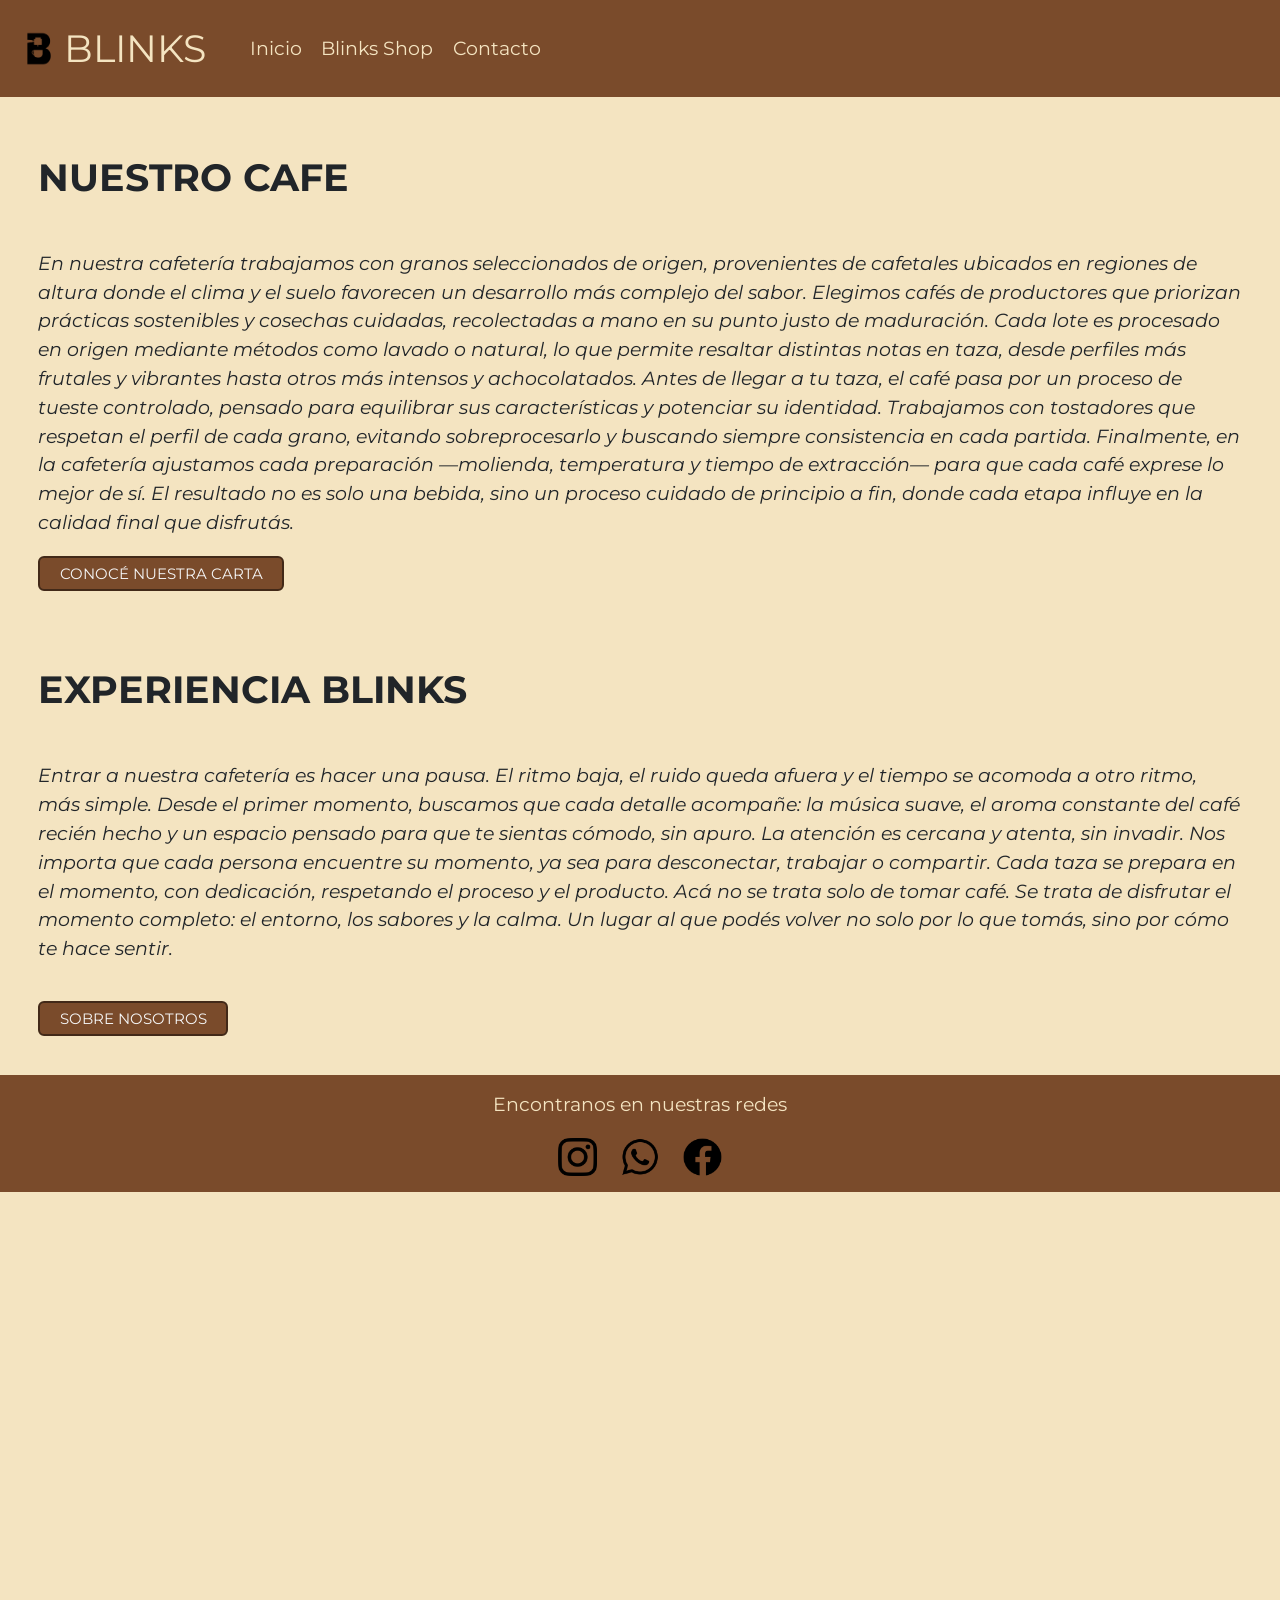
<file: index.html>
<!DOCTYPE html>
<html lang="es">
<head>
    <meta charset="UTF-8">
    <meta name="viewport" content="width=device-width, initial-scale=1.0">
    
    <link href="https://cdn.jsdelivr.net/npm/bootstrap@5.3.8/dist/css/bootstrap.min.css" rel="stylesheet" integrity="sha384-sRIl4kxILFvY47J16cr9ZwB07vP4J8+LH7qKQnuqkuIAvNWLzeN8tE5YBujZqJLB" crossorigin="anonymous">
    <link rel="stylesheet" href="CARPETA-CSS/estilos.css">
    <!-- FUENTE DE GOOGLE MONSERRAT -->
    <link rel="preconnect" href="https://fonts.googleapis.com">
    <link rel="preconnect" href="https://fonts.gstatic.com" crossorigin>
    <link href="https://fonts.googleapis.com/css2?family=Montserrat:ital,wght@0,100..900;1,100..900&display=swap" rel="stylesheet">

    <title>Blinks Inicio</title>
</head>
<body>
    <header>
        <!-- MENU ARMADO CON BOOTSTRAP -->
        <nav class="navbar navbar-expand-lg sticky-top mi-nav"> <!-- agregado de sticky para que quede fijo el menu -->
            <div class="container-fluid">
                <a class="navbar-brand" href="index.html">
                    <img width="50" height="35" src="CARPETA-IMG/logo.png" alt="logo oficial"/>
                    <p class="titulo-principal">BLINKS</p>
                </a>
                <button class="navbar-toggler" type="button" data-bs-toggle="collapse" data-bs-target="#navbarNavAltMarkup" aria-controls="navbarNavAltMarkup" aria-expanded="false" aria-label="Toggle navigation">
                <span class="navbar-toggler-icon"></span>
                </button>
                <div class="collapse navbar-collapse" id="navbarNavAltMarkup">
                    <div class="navbar-nav">
                        <a class="nav-link" aria-current="page" href="index.html">Inicio</a>
                        <a class="nav-link" href="CARPETA-PAGES/tienda.html">Blinks Shop</a>
                        <a class="nav-link" href="CARPETA-PAGES/contacto.html">Contacto</a>
                    </div>
                </div>
            </div>
        </nav>

    </header>
    <main>
        <section class="nuestro-cafe">
            <!-- CARROUSEL DE IMAGENES CON BOOTSTRAP -->
            <div id="carouselExampleCaptions" class="carousel slide">
                <div class="carousel-indicators">
                    <button type="button" data-bs-target="#carouselExampleCaptions" data-bs-slide-to="0" class="active" aria-current="true" aria-label="Slide 1"></button>
                    <button type="button" data-bs-target="#carouselExampleCaptions" data-bs-slide-to="1" aria-label="Slide 2"></button>
                    <button type="button" data-bs-target="#carouselExampleCaptions" data-bs-slide-to="2" aria-label="Slide 3"></button>
                </div>
                <div class="carousel-inner">
                    <div class="carousel-item active">
                        <picture>
                            <!-- Tablet / Desktop -->
                            <source media="(min-width: 768px)" srcset="CARPETA-IMG/espacio.jpg">
                            <!-- Mobile -->
                            <img src="CARPETA-IMG/espacio-mobile.png" class="d-block w-100" alt="Interior Cafeteria">
                        </picture>
                        <div class="carousel-caption d-none d-md-block"></div>
                    </div>
                    <div class="carousel-item">
                        <picture>
                            <!-- Tablet / Desktop -->
                            <source media="(min-width: 768px)" srcset="CARPETA-IMG/publicidad.png">
                            <!-- Mobile -->
                            <img src="CARPETA-IMG/publicidad-mobile.png" class="d-block w-100" alt="Interior Cafeteria">
                        </picture>
                        <div class="carousel-caption d-none d-md-block"></div>
                    </div>
                    <div class="carousel-item">
                        <picture>
                            <!-- Tablet / Desktop -->
                            <source media="(min-width: 768px)" srcset="CARPETA-IMG/venta.png">
                            <!-- Mobile -->
                            <img src="CARPETA-IMG/venta-mobile.png" class="d-block w-100" alt="Interior Cafeteria">
                        </picture>
                        <div class="carousel-caption d-none d-md-block">

                        </div>
                    </div>
                </div>
                <button class="carousel-control-prev" type="button" data-bs-target="#carouselExampleCaptions" data-bs-slide="prev">
                    <span class="carousel-control-prev-icon" aria-hidden="true"></span>
                    <span class="visually-hidden">Previous</span>
                </button>
                <button class="carousel-control-next" type="button" data-bs-target="#carouselExampleCaptions" data-bs-slide="next">
                    <span class="carousel-control-next-icon" aria-hidden="true"></span>
                    <span class="visually-hidden">Next</span>
                </button>
            </div>

            <div class="nuestro-cafe__texto">
                <h2>Nuestro cafe</h2>
                <div class="nuestro-cafe__texto--centrado">
                    <p class="parrafos"> En nuestra cafetería trabajamos con granos seleccionados de origen, provenientes de cafetales ubicados en regiones de altura donde el clima y el suelo favorecen un desarrollo más complejo del sabor. Elegimos cafés de productores que priorizan prácticas sostenibles y cosechas cuidadas, recolectadas a mano en su punto justo de maduración.

                    Cada lote es procesado en origen mediante métodos como lavado o natural, lo que permite resaltar distintas notas en taza, desde perfiles más frutales y vibrantes hasta otros más intensos y achocolatados. Antes de llegar a tu taza, el café pasa por un proceso de tueste controlado, pensado para equilibrar sus características y potenciar su identidad.

                    Trabajamos con tostadores que respetan el perfil de cada grano, evitando sobreprocesarlo y buscando siempre consistencia en cada partida. Finalmente, en la cafetería ajustamos cada preparación —molienda, temperatura y tiempo de extracción— para que cada café exprese lo mejor de sí.

                    El resultado no es solo una bebida, sino un proceso cuidado de principio a fin, donde cada etapa influye en la calidad final que disfrutás.</p>
                    <a href="CARPETA-PAGES/carta.html" class="boton">Conocé nuestra carta</a>
                </div>
            </div>
        </section>

        <section class="experiencia">
            <h2>Experiencia Blinks</h2>
            <p class="parrafos">Entrar a nuestra cafetería es hacer una pausa. El ritmo baja, el ruido queda afuera y el tiempo se acomoda a otro ritmo, más simple. Desde el primer momento, buscamos que cada detalle acompañe: la música suave, el aroma constante del café recién hecho y un espacio pensado para que te sientas cómodo, sin apuro.

            La atención es cercana y atenta, sin invadir. Nos importa que cada persona encuentre su momento, ya sea para desconectar, trabajar o compartir. Cada taza se prepara en el momento, con dedicación, respetando el proceso y el producto.

            Acá no se trata solo de tomar café. Se trata de disfrutar el momento completo: el entorno, los sabores y la calma. Un lugar al que podés volver no solo por lo que tomás, sino por cómo te hace sentir.</p>
            <a href="CARPETA-PAGES/sobre-nos.html" class="boton">sobre nosotros</a>

        </section>

    </main>

    <footer> 
        <p>Encontranos en nuestras redes</p>
        <div class="footer--img">
            <a href="https://www.instagram.com/" target="_blank" > <img width="35px" src="./CARPETA-IMG/instagram.png" alt="logo instagram"> </a>
            <a href="https://web.whatsapp.com/" target="_blank" ><img width="35px" src="./CARPETA-IMG/whatsapp.png" alt="logo whatsapp"></a>
            <a href="https://www.facebook.com/" target="_blank" ><img width="35px" src="./CARPETA-IMG/facebook.png" alt="logo facebook"></a>
        </div>
    </footer>

    <script src="https://cdn.jsdelivr.net/npm/bootstrap@5.3.8/dist/js/bootstrap.bundle.min.js" integrity="sha384-FKyoEForCGlyvwx9Hj09JcYn3nv7wiPVlz7YYwJrWVcXK/BmnVDxM+D2scQbITxI" crossorigin="anonymous"></script>
</body>
</html>
</file>
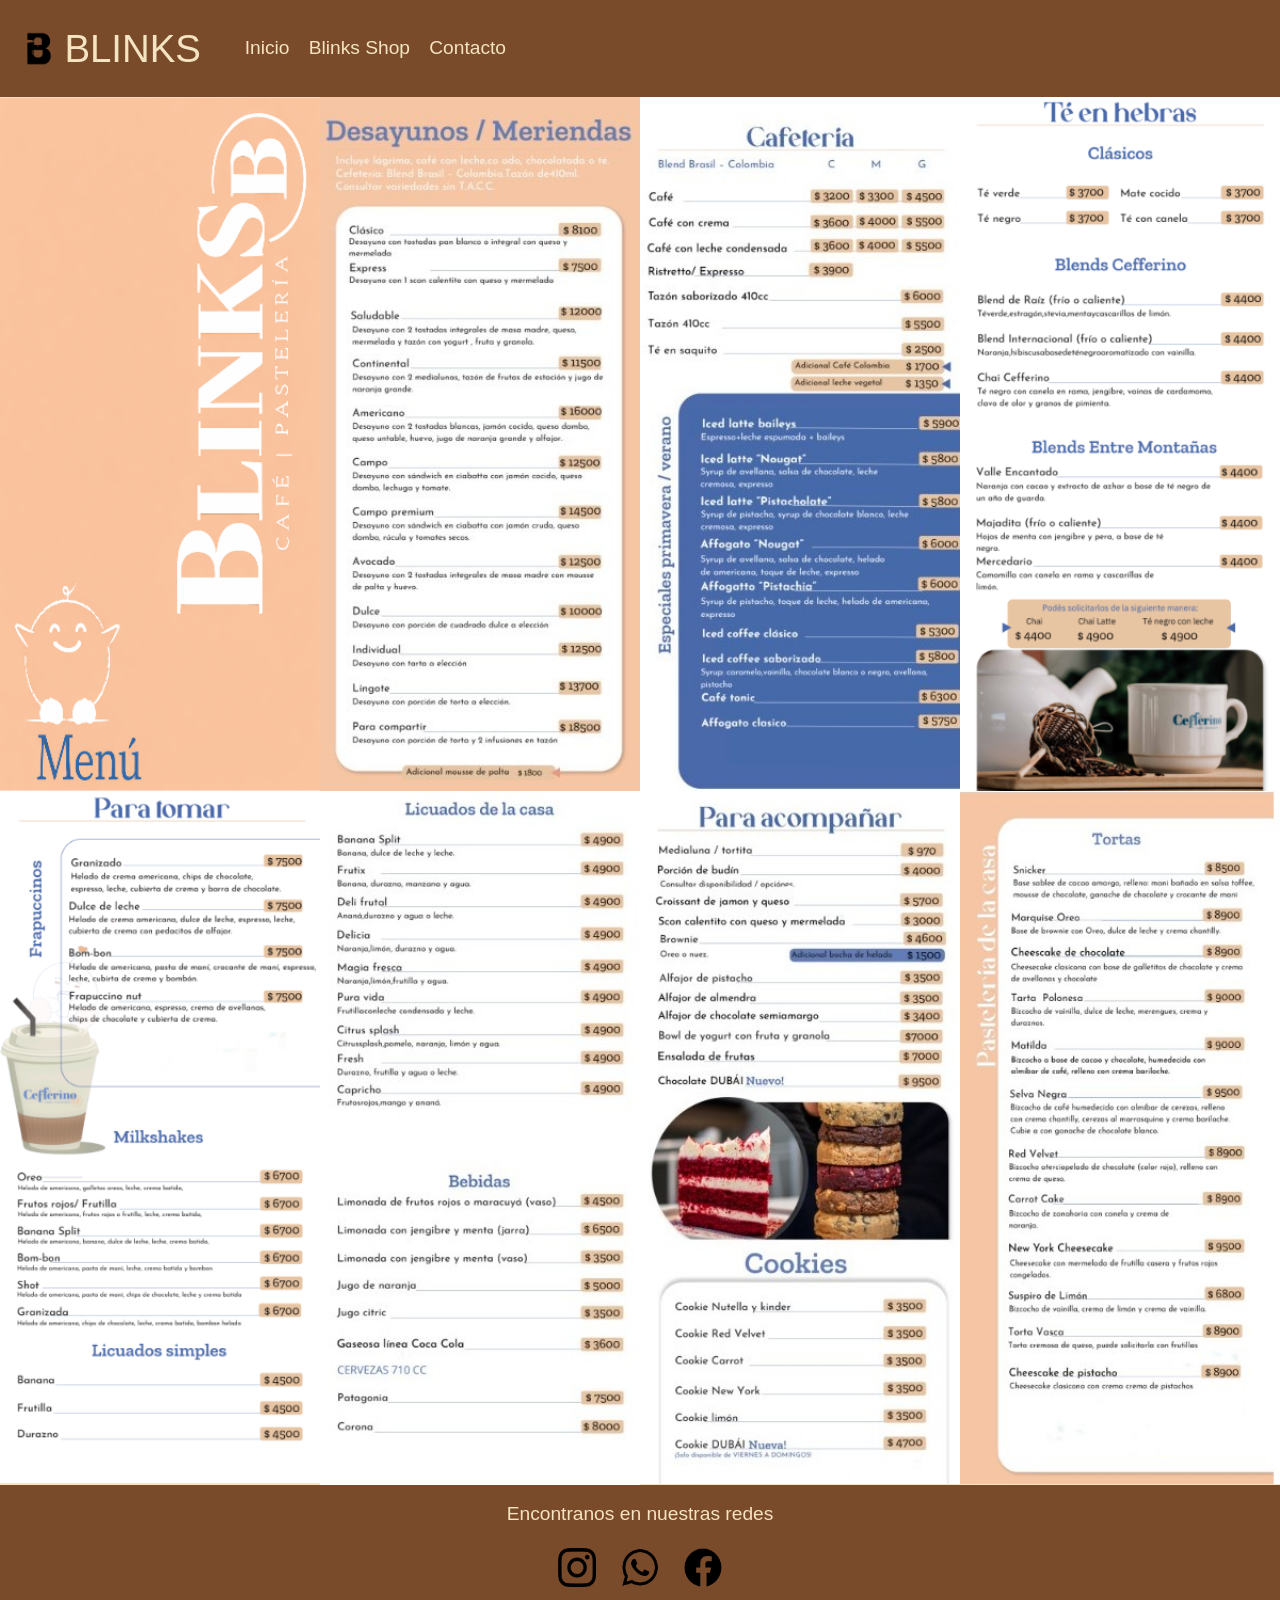
<file: CARPETA-PAGES/carta.html>
<!DOCTYPE html>
<html lang="es">
<head>
    <meta charset="UTF-8">
    <meta name="viewport" content="width=device-width, initial-scale=1.0">
    <title>Carta</title>
    <link href="https://cdn.jsdelivr.net/npm/bootstrap@5.3.8/dist/css/bootstrap.min.css" rel="stylesheet" integrity="sha384-sRIl4kxILFvY47J16cr9ZwB07vP4J8+LH7qKQnuqkuIAvNWLzeN8tE5YBujZqJLB" crossorigin="anonymous">
    <link rel="stylesheet" href="../CARPETA-CSS/estilos.css">

</head>
<body>
    <header>
        <nav class="navbar navbar-expand-lg sticky-top mi-nav">
            <div class="container-fluid">
                <a class="navbar-brand" href="../index.html">
                    <img width="50" height="35" src="../CARPETA-IMG/logo.png" alt="logo"/>
                    <p class="titulo-principal">BLINKS</p>
                </a>
                <button class="navbar-toggler" type="button" data-bs-toggle="collapse" data-bs-target="#navbarNavAltMarkup" aria-controls="navbarNavAltMarkup" aria-expanded="false" aria-label="Toggle navigation">
                    <span class="navbar-toggler-icon"></span>
                </button>
                <div class="collapse navbar-collapse" id="navbarNavAltMarkup">
                    <div class="navbar-nav">
                        <a class="nav-link" aria-current="page" href="../index.html">Inicio</a>
                        <a class="nav-link" href="tienda.html">Blinks Shop</a>
                        <a class="nav-link" href="contacto.html">Contacto</a>
                    </div>
                </div>
            </div>
        </nav>
    </header>

    <main>

        <div class="contenedor-carta">
            <img class="reparacion" src="../CARPETA-IMG/carta/carta0.png" alt="pagina0">
            <img class="reparacion" src="../CARPETA-IMG/carta/carta1.jpg" alt="pagina1">
            <img class="reparacion" src="../CARPETA-IMG/carta/carta2.jpg" alt="pagina2">
            <img class="reparacion" src="../CARPETA-IMG/carta/carta5.png" alt="pagina5">
            <img class="reparacion" src="../CARPETA-IMG/carta/carta6.png" alt="pagina6">
            <img class="reparacion" src="../CARPETA-IMG/carta/carta7.jpg" alt="pagina7">
            <img class="reparacion" src="../CARPETA-IMG/carta/carta8.jpg" alt="pagina8">
            <img class="reparacion" src="../CARPETA-IMG/carta/carta9.jpg" alt="pagina1">

        </div>

    </main>
    <footer> 
        <p>Encontranos en nuestras redes</p>
        <div class="footer--img">
            <a href="https://www.instagram.com/" target="_blank" > <img width="35px" src="../CARPETA-IMG/instagram.png" alt="logo instagram"> </a>
            <a href="https://web.whatsapp.com/" target="_blank" ><img width="35px" src="../CARPETA-IMG/whatsapp.png" alt="logo whatsapp"></a>
            <a href="https://www.facebook.com/" target="_blank" ><img width="35px" src="../CARPETA-IMG/facebook.png" alt="logo facebook"></a>
        </div>
    </footer>
    <script src="https://cdn.jsdelivr.net/npm/bootstrap@5.3.8/dist/js/bootstrap.bundle.min.js" integrity="sha384-FKyoEForCGlyvwx9Hj09JcYn3nv7wiPVlz7YYwJrWVcXK/BmnVDxM+D2scQbITxI" crossorigin="anonymous"></script>
</body>
</html>
</file>
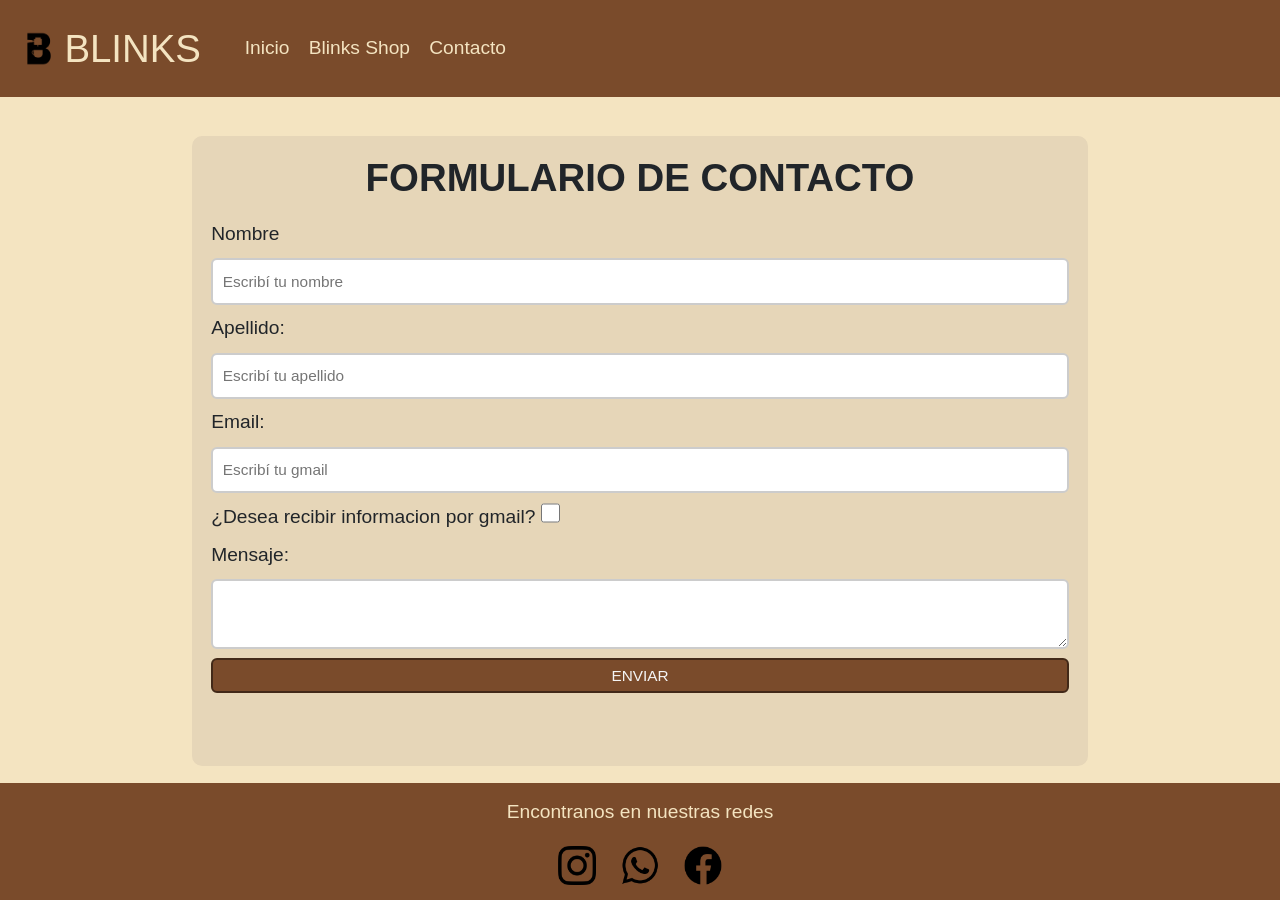
<file: CARPETA-PAGES/contacto.html>
<!DOCTYPE html>
<html lang="es">
<head>
    <meta charset="UTF-8">
    <meta name="viewport" content="width=device-width, initial-scale=1.0">
    <title>Contacto</title>
    <link href="https://cdn.jsdelivr.net/npm/bootstrap@5.3.8/dist/css/bootstrap.min.css" rel="stylesheet" integrity="sha384-sRIl4kxILFvY47J16cr9ZwB07vP4J8+LH7qKQnuqkuIAvNWLzeN8tE5YBujZqJLB" crossorigin="anonymous">
    <link rel="stylesheet" href="../CARPETA-CSS/estilos.css">
</head>
<body>
    <header>
        <nav class="navbar navbar-expand-lg sticky-top mi-nav">
            <div class="container-fluid">
                <a class="navbar-brand" href="../index.html">
                    <img width="50" height="35" src="../CARPETA-IMG/logo.png" alt="logo"/>
                    <p class="titulo-principal">BLINKS</p>
                </a>
                <button class="navbar-toggler" type="button" data-bs-toggle="collapse" data-bs-target="#navbarNavAltMarkup" aria-controls="navbarNavAltMarkup" aria-expanded="false" aria-label="Toggle navigation">
                    <span class="navbar-toggler-icon"></span>
                </button>
                <div class="collapse navbar-collapse" id="navbarNavAltMarkup">
                    <div class="navbar-nav">
                        <a class="nav-link" aria-current="page" href="../index.html">Inicio</a>
                        <a class="nav-link" href="tienda.html">Blinks Shop</a>
                        <a class="nav-link" href="contacto.html">Contacto</a>
                    </div>
                </div>
            </div>
        </nav>
    </header>

    <main>

        <form class="formulario" action="envioF.html" > <!-- method="post" -->
            
            <H2 class="form__titulo">Formulario de contacto</H2>
            <!-- DATOS DE LA PERSONA QUE SE CONTACTA -->

            <label for="nombre">Nombre</label>
            <input type="text" name="nombre" id="nombre" placeholder="Escribí tu nombre" required>



            <label for="apellido">Apellido:</label>
            <input type="text" name="apellido" id="apellido" placeholder="Escribí tu apellido" required>



            <label for="email">Email:</label>
            <input type="email" name="email" id="email" placeholder="Escribí tu gmail" required>


            <div class="form__campo">
                <label for="suscripcion">
                    ¿Desea recibir informacion por gmail?
                </label>
                <input type="checkbox" name="suscripcion" id="suscripcion">
            </div>

            <label for="mensaje">Mensaje:</label>
            <textarea name="mensaje" id="mensaje" required></textarea>


            <button class="boton" type="submit">Enviar</button>

        </form>

    </main>

    <footer> 
        <p>Encontranos en nuestras redes</p>
        <div class="footer--img">
            <a href="https://www.instagram.com/" target="_blank" > <img width="35px" src="../CARPETA-IMG/instagram.png" alt="logo instagram"> </a>
            <a href="https://web.whatsapp.com/" target="_blank" ><img width="35px" src="../CARPETA-IMG/whatsapp.png" alt="logo whatsapp"></a>
            <a href="https://www.facebook.com/" target="_blank" ><img width="35px" src="../CARPETA-IMG/facebook.png" alt="logo facebook"></a>
        </div>
    </footer>
    <script src="https://cdn.jsdelivr.net/npm/bootstrap@5.3.8/dist/js/bootstrap.bundle.min.js" integrity="sha384-FKyoEForCGlyvwx9Hj09JcYn3nv7wiPVlz7YYwJrWVcXK/BmnVDxM+D2scQbITxI" crossorigin="anonymous"></script>
</body>
</html>
</file>
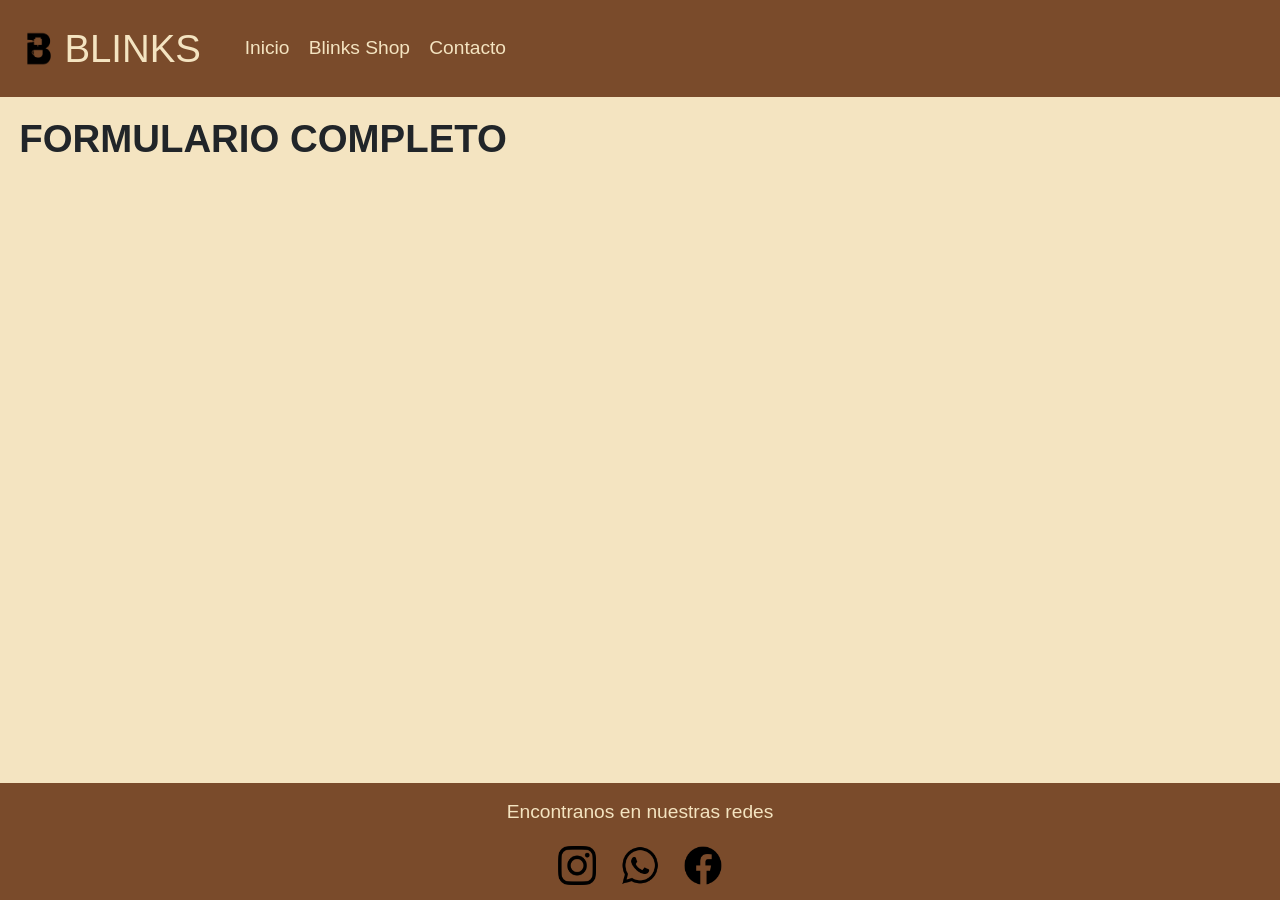
<file: CARPETA-PAGES/envioF.html>
<!DOCTYPE html>
<html lang="es">
<head>
    <meta charset="UTF-8">
    <meta name="viewport" content="width=device-width, initial-scale=1.0">
    <link href="https://cdn.jsdelivr.net/npm/bootstrap@5.3.8/dist/css/bootstrap.min.css" rel="stylesheet" integrity="sha384-sRIl4kxILFvY47J16cr9ZwB07vP4J8+LH7qKQnuqkuIAvNWLzeN8tE5YBujZqJLB" crossorigin="anonymous">
    <link rel="stylesheet" href="../CARPETA-CSS/estilos.css">

    <title>Formulario Completo!</title>
</head>
<body>
    <header>
        <nav class="navbar navbar-expand-lg sticky-top mi-nav">
            <div class="container-fluid">
                <a class="navbar-brand" href="../index.html">
                    <img width="50" height="35" src="../CARPETA-IMG/logo.png" alt="logo"/>
                    <p class="titulo-principal">BLINKS</p>
                </a>
                <button class="navbar-toggler" type="button" data-bs-toggle="collapse" data-bs-target="#navbarNavAltMarkup" aria-controls="navbarNavAltMarkup" aria-expanded="false" aria-label="Toggle navigation">
                    <span class="navbar-toggler-icon"></span>
                </button>
                <div class="collapse navbar-collapse" id="navbarNavAltMarkup">
                    <div class="navbar-nav">
                        <a class="nav-link" aria-current="page" href="../index.html">Inicio</a>
                        <a class="nav-link" href="tienda.html">Blinks Shop</a>
                        <a class="nav-link" href="contacto.html">Contacto</a>
                    </div>
                </div>
            </div>
        </nav>
    </header>

    <main>
        <h2 class="titulo-paginas">FORMULARIO COMPLETO</h2>   

    </main>

    <footer> 
        <p>Encontranos en nuestras redes</p>
        <div class="footer--img">
            <a href="https://www.instagram.com/" target="_blank" > <img width="35px" src="../CARPETA-IMG/instagram.png" alt="logo instagram"> </a>
            <a href="https://web.whatsapp.com/" target="_blank" ><img width="35px" src="../CARPETA-IMG/whatsapp.png" alt="logo whatsapp"></a>
            <a href="https://www.facebook.com/" target="_blank" ><img width="35px" src="../CARPETA-IMG/facebook.png" alt="logo facebook"></a>
        </div>
    </footer>
    <script src="https://cdn.jsdelivr.net/npm/bootstrap@5.3.8/dist/js/bootstrap.bundle.min.js" integrity="sha384-FKyoEForCGlyvwx9Hj09JcYn3nv7wiPVlz7YYwJrWVcXK/BmnVDxM+D2scQbITxI" crossorigin="anonymous"></script>
    

</body>
</html>
</file>
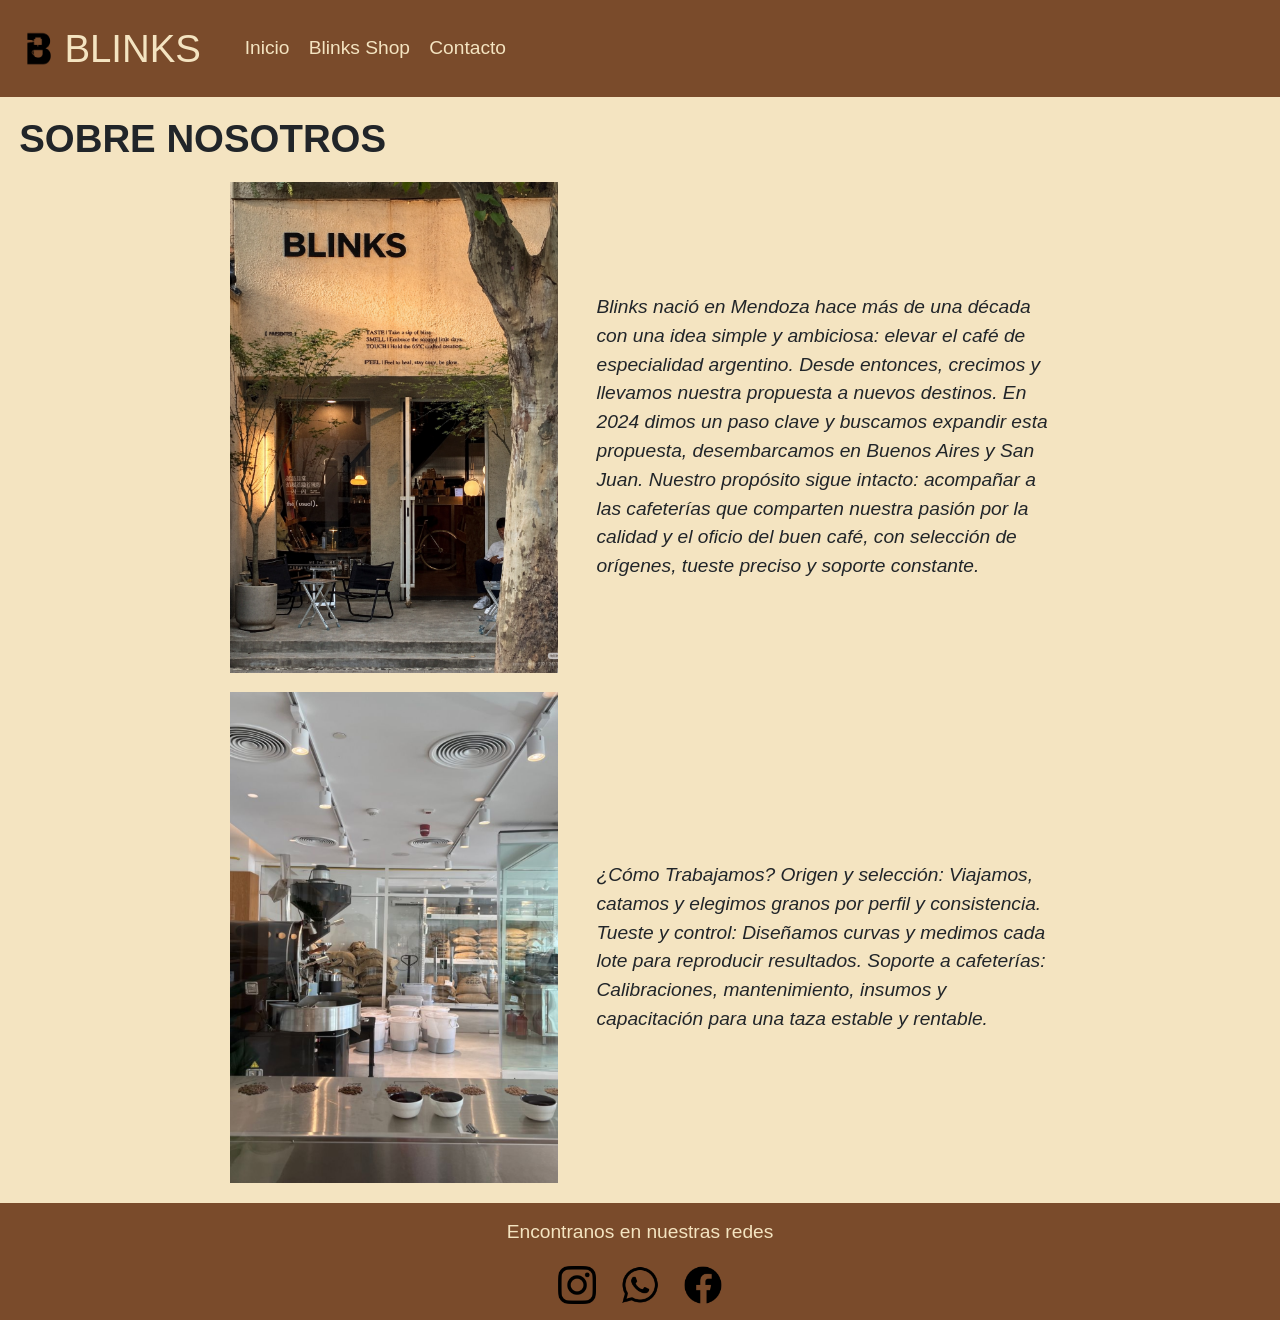
<file: CARPETA-PAGES/sobre-nos.html>
<!DOCTYPE html>
<html lang="es">
<head>
    <meta charset="UTF-8">
    <meta name="viewport" content="width=device-width, initial-scale=1.0">
    <title>Somos Blinks</title>
    <link href="https://cdn.jsdelivr.net/npm/bootstrap@5.3.8/dist/css/bootstrap.min.css" rel="stylesheet" integrity="sha384-sRIl4kxILFvY47J16cr9ZwB07vP4J8+LH7qKQnuqkuIAvNWLzeN8tE5YBujZqJLB" crossorigin="anonymous">
    <link rel="stylesheet" href="../CARPETA-CSS/estilos.css">
</head>
<body>
    <header>
        <nav class="navbar navbar-expand-lg sticky-top mi-nav">
            <div class="container-fluid">
                <a class="navbar-brand" href="../index.html">
                    <img width="50" height="35" src="../CARPETA-IMG/logo.png" alt="logo"/>
                    <p class="titulo-principal">BLINKS</p>
                </a>
                <button class="navbar-toggler" type="button" data-bs-toggle="collapse" data-bs-target="#navbarNavAltMarkup" aria-controls="navbarNavAltMarkup" aria-expanded="false" aria-label="Toggle navigation">
                    <span class="navbar-toggler-icon"></span>
                </button>
                <div class="collapse navbar-collapse" id="navbarNavAltMarkup">
                    <div class="navbar-nav">
                        <a class="nav-link" aria-current="page" href="../index.html">Inicio</a>
                        <a class="nav-link" href="tienda.html">Blinks Shop</a>
                        <a class="nav-link" href="contacto.html">Contacto</a>
                    </div>
                </div>
            </div>
        </nav>
    </header>

    <main>
        <h2 class="titulo-paginas"> Sobre nosotros</h2>
        <div class="cont-about">

            <!-- tarjeta 1 -->
            <div class="cont-about-card1">
                <!-- div de imagen -->
                <div class="about__img">
                    <img width="500px" src="../CARPETA-IMG/lugar.png" alt="Lugar Fisico">
                </div>
                <!-- div de informacion sobre el lugar/historia -->
                <div class="about__text">
                    <p class="parrafos">
                        Blinks nació en Mendoza hace más de una década con una idea simple y ambiciosa: elevar el café de especialidad argentino. Desde entonces, crecimos y llevamos nuestra propuesta a nuevos destinos.
                        En 2024 dimos un paso clave y buscamos expandir esta propuesta, desembarcamos en Buenos Aires y San Juan.
                        Nuestro propósito sigue intacto: acompañar a las cafeterías que comparten nuestra pasión por la calidad y el oficio del buen café, con selección de orígenes, tueste preciso y soporte constante.
                        
                    </p>
                </div>
            </div>
            <!-- tarjeta 2 -->
            <div class="cont-about-card2">
                <div class="about__img">
                <img width="500px" src="../CARPETA-IMG/lugar2.png" alt="Lugar Fisico">
                </div>
                <!-- div de informacion sobre el lugar/historia -->
                <div class="about__text">
                    <p class="parrafos">
                        ¿Cómo Trabajamos?
                        Origen y selección: Viajamos, catamos y elegimos granos por perfil y consistencia.
                        Tueste y control: Diseñamos curvas y medimos cada lote para reproducir resultados.
                        Soporte a cafeterías: Calibraciones, mantenimiento, insumos y capacitación para una taza estable y rentable.
                    </p>

                </div>
            </div>

            

        </div>
        

        
        

    </main>

    
    <footer> 
        <p>Encontranos en nuestras redes</p>
        <div class="footer--img">
            <a href="https://www.instagram.com/" target="_blank" > <img width="35px" src="../CARPETA-IMG/instagram.png" alt="logo instagram"> </a>
            <a href="https://web.whatsapp.com/" target="_blank" ><img width="35px" src="../CARPETA-IMG/whatsapp.png" alt="logo whatsapp"></a>
            <a href="https://www.facebook.com/" target="_blank" ><img width="35px" src="../CARPETA-IMG/facebook.png" alt="logo facebook"></a>
        </div>
    </footer>
    <script src="https://cdn.jsdelivr.net/npm/bootstrap@5.3.8/dist/js/bootstrap.bundle.min.js" integrity="sha384-FKyoEForCGlyvwx9Hj09JcYn3nv7wiPVlz7YYwJrWVcXK/BmnVDxM+D2scQbITxI" crossorigin="anonymous"></script>
</body>
</html>
</file>
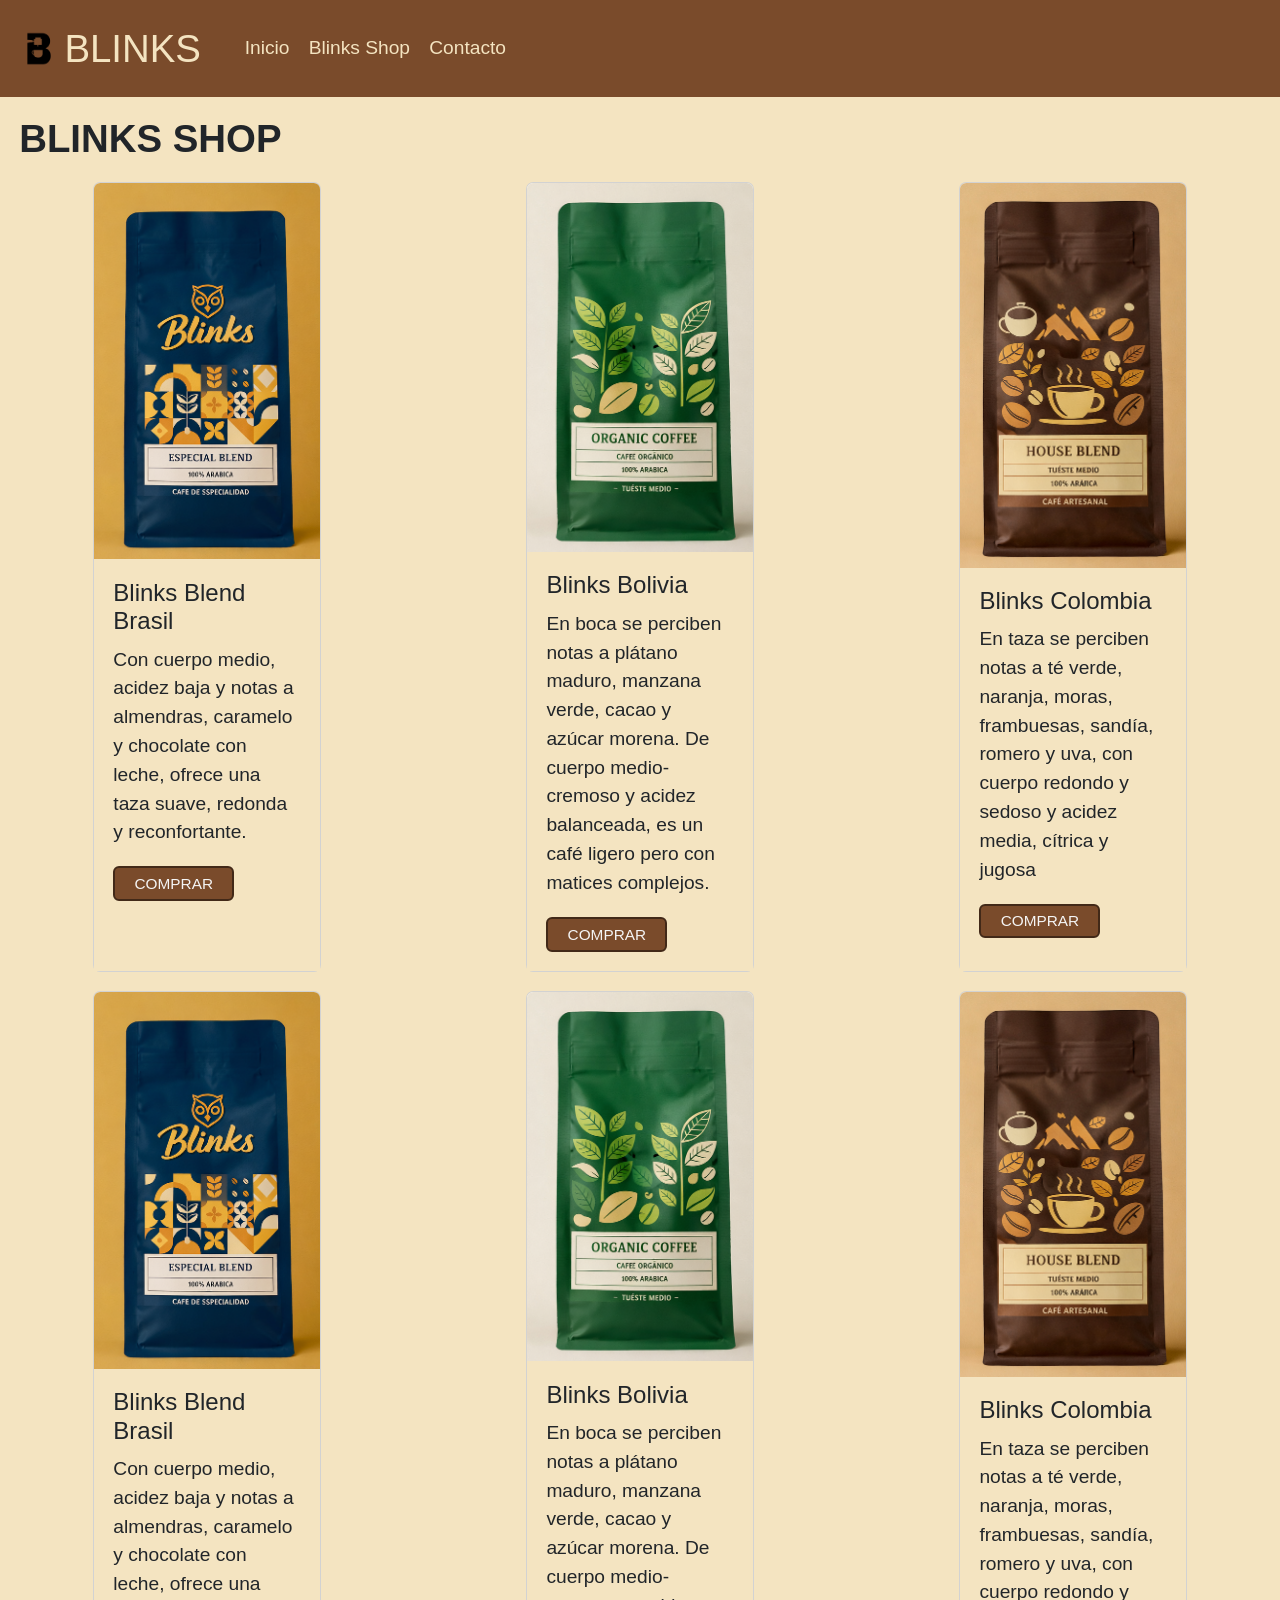
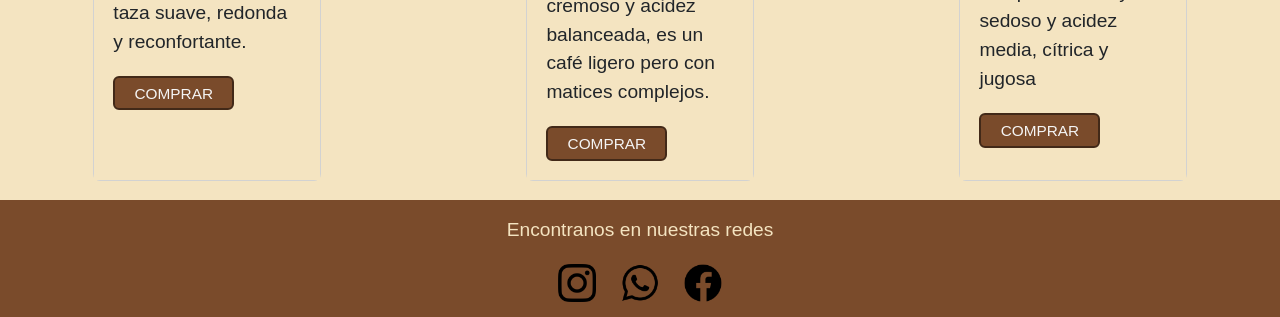
<file: CARPETA-PAGES/tienda.html>
<!DOCTYPE html>
<html lang="es">
<head>
    <meta charset="UTF-8">
    <meta name="viewport" content="width=device-width, initial-scale=1.0">
    <title>Blinks Shop</title>
    <link href="https://cdn.jsdelivr.net/npm/bootstrap@5.3.8/dist/css/bootstrap.min.css" rel="stylesheet" integrity="sha384-sRIl4kxILFvY47J16cr9ZwB07vP4J8+LH7qKQnuqkuIAvNWLzeN8tE5YBujZqJLB" crossorigin="anonymous">
    <link rel="stylesheet" href="../CARPETA-CSS/estilos.css">
</head>
<body>
    <header>    
        <nav class="navbar navbar-expand-lg sticky-top mi-nav">
            <div class="container-fluid">
                <a class="navbar-brand" href="../index.html">
                    <img width="50" height="35" src="../CARPETA-IMG/logo.png" alt="logo"/>
                    <p class="titulo-principal">BLINKS</p>
                </a>
                <button class="navbar-toggler" type="button" data-bs-toggle="collapse" data-bs-target="#navbarNavAltMarkup" aria-controls="navbarNavAltMarkup" aria-expanded="false" aria-label="Toggle navigation">
                    <span class="navbar-toggler-icon"></span>
                </button>
                <div class="collapse navbar-collapse" id="navbarNavAltMarkup">
                    <div class="navbar-nav">
                        <a class="nav-link" aria-current="page" href="../index.html">Inicio</a>
                        <a class="nav-link" href="tienda.html">Blinks Shop</a>
                        <a class="nav-link" href="contacto.html">Contacto</a>
                    </div>
                </div>
            </div>
        </nav>       

    </header>

    <main>

        <H2 class="titulo-paginas">blinks shop</H2>


        <!-- CARDS DE BOOTSTRAP -->
        <div class="articulos">
            <div class="card" style="width:55%;">
                <img src="../CARPETA-IMG/producto1.png" class="card-img-top" alt="Bolsa de cafe Blend Brasil">
                <div class="card-body">
                    <h5 class="card-title">Blinks Blend Brasil</h5>
                    <p class="card-text">Con cuerpo medio, acidez baja y notas a almendras, caramelo y chocolate con leche, ofrece una taza suave, redonda y reconfortante.</p>
                    <a href="#" class="btn btn-primary boton">Comprar</a>
                </div>
            </div>

            <div class="card" style="width:55%;">
                <img src="../CARPETA-IMG/producto2.png" class="card-img-top" alt="Bolsa de cafe Bolivia">
                <div class="card-body">
                    <h5 class="card-title">Blinks Bolivia</h5>
                    <p class="card-text">En boca se perciben notas a plátano maduro, manzana verde, cacao y azúcar morena. De cuerpo medio-cremoso y acidez balanceada, es un café ligero pero con matices complejos.</p>
                    <a href="#" class="btn btn-primary boton">Comprar</a>
                </div>
            </div>

            <div class="card" style="width:55%;">
                <img src="../CARPETA-IMG/producto3.png" class="card-img-top" alt="Bolsa de cafe Colombia">
                <div class="card-body">
                    <h5 class="card-title">Blinks Colombia</h5>
                    <p class="card-text">En taza se perciben notas a té verde, naranja, moras, frambuesas, sandía, romero y uva, con cuerpo redondo y sedoso y acidez media, cítrica y jugosa</p>
                    <a href="#" class="btn btn-primary boton">Comprar</a>
                </div>
            </div>
            <div class="card" style="width:55%;">
                <img src="../CARPETA-IMG/producto1.png" class="card-img-top" alt="Bolsa de cafe Blend Brasil">
                <div class="card-body">
                    <h5 class="card-title">Blinks Blend Brasil</h5>
                    <p class="card-text">Con cuerpo medio, acidez baja y notas a almendras, caramelo y chocolate con leche, ofrece una taza suave, redonda y reconfortante.</p>
                    <a href="#" class="btn btn-primary boton">Comprar</a>
                </div>
            </div>

            <div class="card" style="width:55%;">
                <img src="../CARPETA-IMG/producto2.png" class="card-img-top" alt="Bolsa de cafe Bolivia">
                <div class="card-body">
                    <h5 class="card-title">Blinks Bolivia</h5>
                    <p class="card-text">En boca se perciben notas a plátano maduro, manzana verde, cacao y azúcar morena. De cuerpo medio-cremoso y acidez balanceada, es un café ligero pero con matices complejos.</p>
                    <a href="#" class="btn btn-primary boton">Comprar</a>
                </div>
            </div>

            <div class="card" style="width:55%;">
                <img src="../CARPETA-IMG/producto3.png" class="card-img-top" alt="Bolsa de cafe Colombia">
                <div class="card-body">
                    <h5 class="card-title">Blinks Colombia</h5>
                    <p class="card-text">En taza se perciben notas a té verde, naranja, moras, frambuesas, sandía, romero y uva, con cuerpo redondo y sedoso y acidez media, cítrica y jugosa</p>
                    <a href="#" class="btn btn-primary boton">Comprar</a>
                </div>
            </div>
        </div>
    </main>
    
    <footer> 
        <p>Encontranos en nuestras redes</p>
        <div class="footer--img">
            <a href="https://www.instagram.com/" target="_blank" > <img width="35px" src="../CARPETA-IMG/instagram.png" alt="logo instagram"> </a>
            <a href="https://web.whatsapp.com/" target="_blank" ><img width="35px" src="../CARPETA-IMG/whatsapp.png" alt="logo whatsapp"></a>
            <a href="https://www.facebook.com/" target="_blank" ><img width="35px" src="../CARPETA-IMG/facebook.png" alt="logo facebook"></a>
        </div>
    </footer>
    <script src="https://cdn.jsdelivr.net/npm/bootstrap@5.3.8/dist/js/bootstrap.bundle.min.js" integrity="sha384-FKyoEForCGlyvwx9Hj09JcYn3nv7wiPVlz7YYwJrWVcXK/BmnVDxM+D2scQbITxI" crossorigin="anonymous"></script> 
</body>
</html>
</file>
<file: CARPETA-CSS/estilos.css>
@charset "UTF-8";
* {
  margin: 0;
  padding: 0;
  box-sizing: border-box;
}

html {
  font-size: 0.9rem;
}

body {
  background: #f4e4c1;
  font-family: "Montserrat", sans-serif;
  min-height: 100vh;
  display: flex;
  flex-direction: column;
}

main {
  flex: 1;
}

h2 {
  text-transform: uppercase;
  font-weight: bold;
}

footer {
  background: #7a4b2b;
  text-align: center;
  color: #f4e4c1;
  padding: 0.8rem;
}
footer a {
  padding: 0.5rem;
  text-decoration: none;
}

/*ESTILOS PARA ELEMENTOS DE BOOTSTRAP*/
/*INDEX-NAV*/
.mi-nav {
  background-color: #7a4b2b;
}

.titulo-principal {
  font-size: 2rem;
  margin-bottom: 0; /*por bootstrap, las etiquetas p, tiene margin-bootom y se lo saco para que me quede alineado el titulo de la pagina en nav*/
}

.navbar-brand {
  display: flex;
  align-items: center;
}

.nav-link, .navbar-brand {
  color: #f4e4c1;
}

.navbar-toggler {
  border-color: #f4e4c1;
}

.navbar-collapse {
  padding: 15px;
}

/*PAGINA SHOP*/
.card-body {
  background-color: #f4e4c1;
}

/*FIN ESTILSO BOOTSTRAP*/
/*PSEUDOCLASES o ANIMACIONES*/
/*BOTONES*/
.boton {
  background-color: #7a4b2b;
  display: inline-block;
  text-decoration: none;
  color: whitesmoke;
  border: 2px solid #422918;
  padding: 0.2rem 1rem;
  border-radius: 6px;
  text-transform: uppercase;
  font-size: 0.8rem;
}

.boton:hover {
  background-color: #a06c4a;
}

.boton:active {
  background-color: #422918;
  transform: scale(0.95); /* efecto de presión */
}

/*FIN PSEUDOCLASES*/
/*Clases*/
.parrafos {
  font-style: italic; /* parrafos en cursiva*/
}

.titulo-paginas {
  text-transform: uppercase;
  margin: 1rem;
}

.footer--img {
  margin-top: 0.5rem;
}
.footer--img img {
  width: 2rem;
  flex: 1;
}

/*display flex*/
/*INDEX*/
.nuestro-cafe {
  display: flex;
  flex-wrap: wrap;
  flex-direction: row;
  justify-content: center;
  align-items: stretch;
  width: none;
  height: none;
  gap: 1rem;
  padding: none;
}

.nuestro-cafe__texto {
  display: flex;
  flex-wrap: nowrap;
  flex-direction: column;
  justify-content: none;
  align-items: flex-start;
  width: 100%;
  height: none;
  gap: 1rem;
  padding: 2rem;
}

.experiencia {
  display: flex;
  flex-wrap: nowrap;
  flex-direction: column;
  justify-content: none;
  align-items: flex-start;
  width: none;
  height: none;
  gap: 1rem;
  padding: 2rem;
}

/*PAGINA SHOP*/
.articulos {
  display: grid;
  justify-items: center;
  grid-template-columns: 1fr;
  gap: 1rem;
  margin-bottom: 1rem;
}

/*PAGINA CARTA*/
.reparacion {
  width: 100%;
  height: auto;
}

/*$flexWrap,$flexDirection,$justifyContent,$alingItems,$wd,$hg,$gap,$padd*/
/*PAGINA SOBRE NOSOTROS*/
.cont-about {
  display: flex;
  flex-wrap: wrap;
  flex-direction: none;
  justify-content: none;
  align-items: none;
  width: none;
  height: none;
  gap: 1rem;
  padding: 0 2rem 1rem;
}
.cont-about img {
  width: 100%;
}
.cont-about .about__text {
  margin-top: 1rem;
}

/*PAGINA FORMULARIO*/
.formulario {
  display: flex;
  flex-direction: column;
  width: 70%;
  height: 70vh;
  margin: auto;
  margin-top: 2rem;
  padding: 1rem;
  background: #e6d6b8;
  border-radius: 10px;
  gap: 0.5rem;
}

.form__titulo {
  text-align: center;
  text-transform: uppercase;
}

input, textarea {
  padding: 0.5rem;
  border-width: 2px;
  border-style: solid;
  border-color: rgb(204, 204, 204);
  border-radius: 6px;
}

input:focus, textarea:focus {
  outline: none;
  border-color: #7a4b2b;
  box-shadow: 0 0 0 1px rgba(117, 53, 23, 0.493);
}

input:focus-visible, textarea:focus-visible {
  background-color: rgba(189, 135, 99, 0.7058823529);
}

input[type=checkbox] {
  width: 1rem;
  height: 1rem;
  accent-color: #7a4b2b;
  cursor: pointer;
}

input, textarea {
  font-family: "Montserrat", sans-serif;
  font-size: 0.8rem;
}

/*MEDIAQUERYS*/
/*TABLET 768*/
@media (min-width: 768px) {
  /*INDEX*/
  /*ESTILOS PARA BOOTSTRAP*/
  #carouselExampleCaptions img {
    height: 100%;
    width: 100%;
    object-fit: cover;
  }
  /*PAGINA SHOP*/
  .articulos {
    display: grid;
    grid-template-columns: repeat(2, 1fr);
    gap: 1rem;
  }
  .articulos__producto img {
    width: 40%;
  }
  /*PAGINA SOBRE NOSOTROS*/
  .cont-about-card1, .cont-about-card2 {
    display: flex;
    align-items: center;
    gap: 2rem;
  }
  .about__img {
    width: 40%;
  }
  .about__text {
    flex: 1;
    width: 100%;
  }
  /*PAGINA CARTA*/
  .contenedor-carta {
    display: grid;
    grid-template-columns: repeat(2, 1fr);
    justify-items: center;
  }
  .reparacion {
    width: 100%;
    height: auto;
  }
}
/*MEDIAQUERYS*/
/*DESKTOP 1025*/
@media (min-width: 1024px) {
  html {
    font-size: 1.2rem;
  }
  /*INDEX*/
  .parrafos {
    margin: 1rem 0;
  }
  #carouselExampleCaptions {
    display: flex;
    align-items: center;
  }
  /*PAGINA CARTA*/
  .contenedor-carta {
    grid-template-columns: repeat(4, 1fr);
  }
  /*PAGINA SOBRE NOSOTROS*/
  .cont-about-card1, .cont-about-card2 {
    margin: 0 10rem;
  }
  /*TIENDA*/
  .articulos {
    display: grid;
    grid-template-columns: repeat(3, 1fr);
    gap: 1rem;
  }
}

/*# sourceMappingURL=estilos.css.map */
</file>
